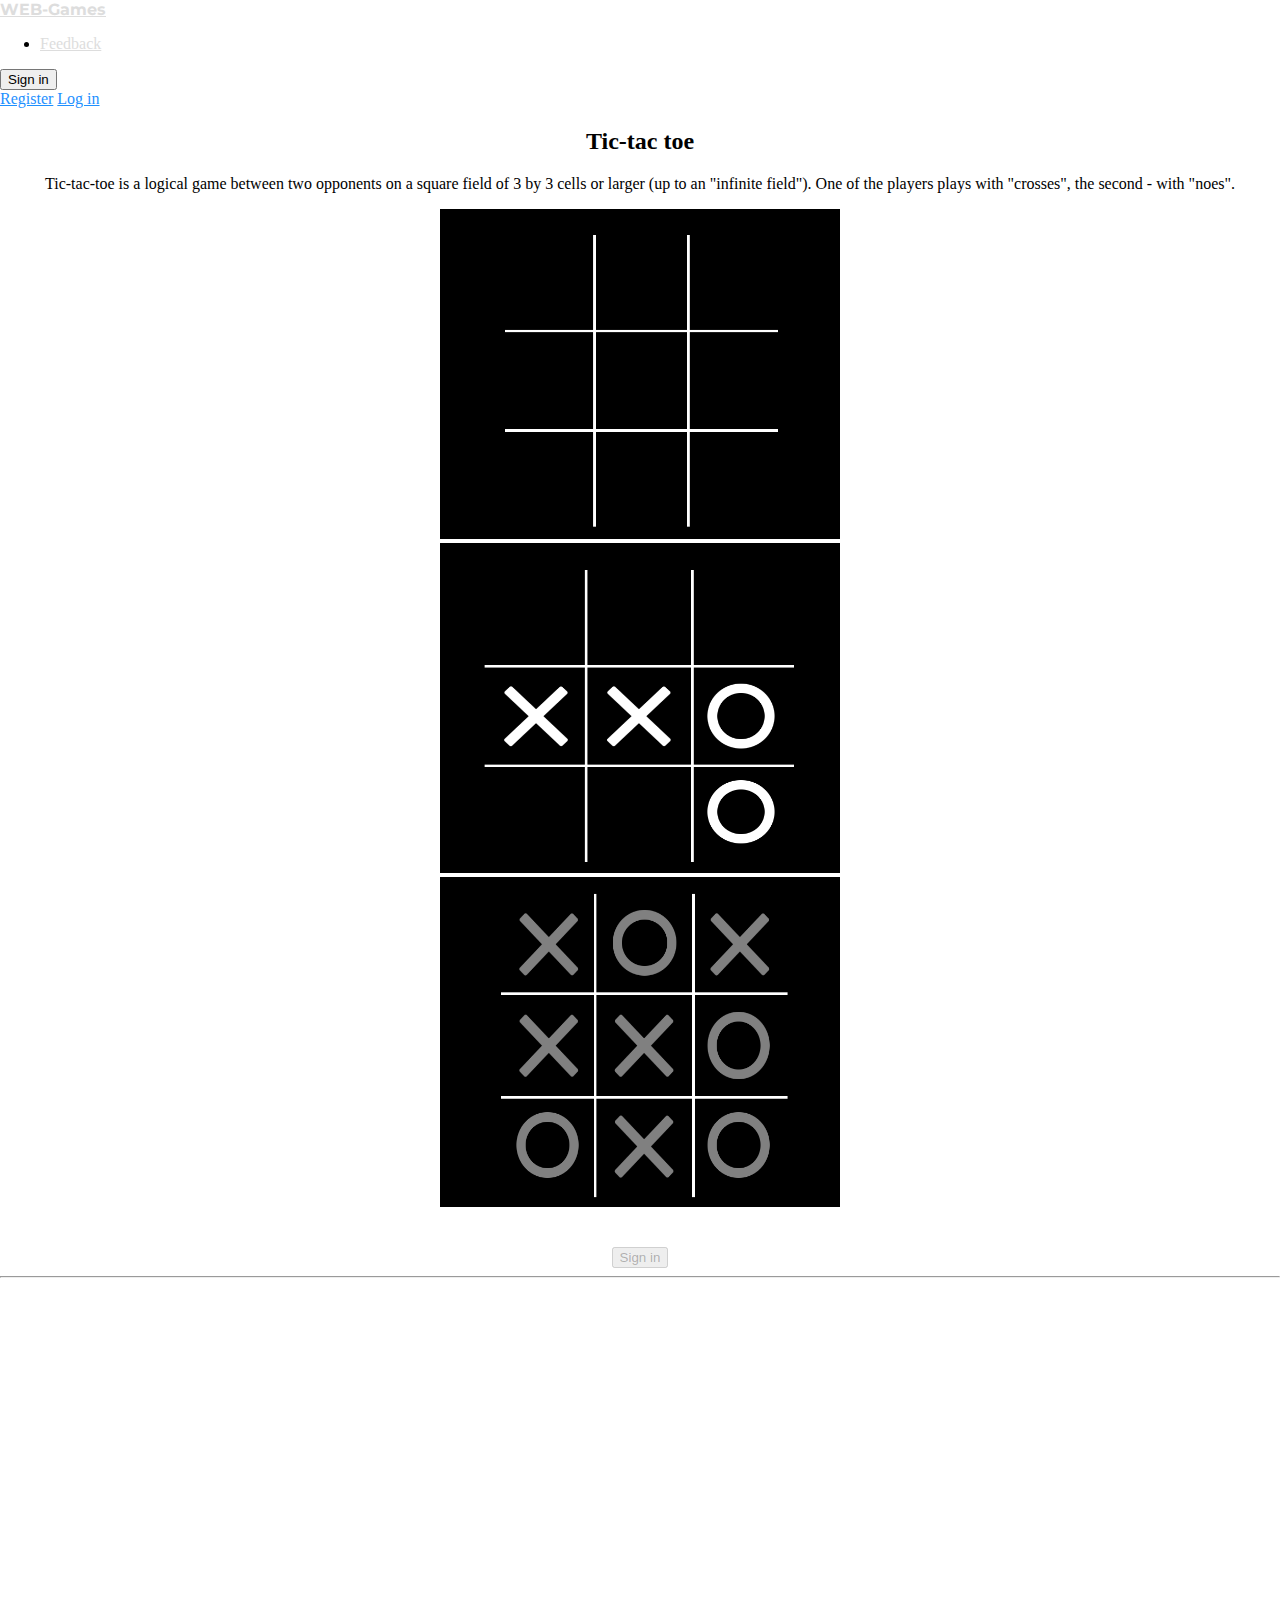
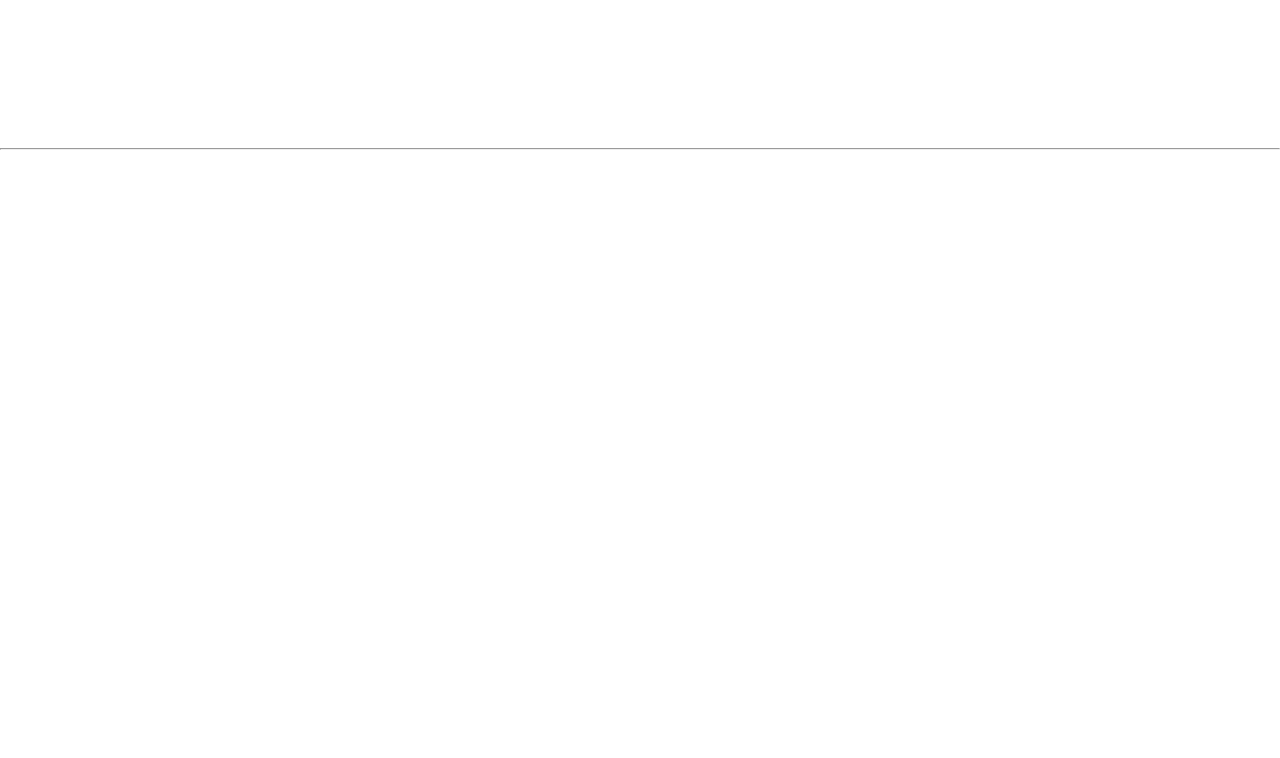
<file: WEBGAMES/index.html>
<!DOCTYPE html>
<html lang="en" dir="ltr" xmlns="http://www.w3.org/1999/html">
<head>
    <meta charset="utf-8">
    <title>WEB Games</title>
    <script src="https://cdn.jsdelivr.net/npm/jquery@3.5.1/dist/jquery.slim.min.js" integrity="sha384-DfXdz2htPH0lsSSs5nCTpuj/zy4C+OGpamoFVy38MVBnE+IbbVYUew+OrCXaRkfj" crossorigin="anonymous"></script>
    <script src="https://cdn.jsdelivr.net/npm/bootstrap@4.6.1/dist/js/bootstrap.bundle.min.js" integrity="sha384-fQybjgWLrvvRgtW6bFlB7jaZrFsaBXjsOMm/tB9LTS58ONXgqbR9W8oWht/amnpF" crossorigin="anonymous"></script>
    <link rel="stylesheet" href="https://cdn.jsdelivr.net/npm/bootstrap@4.6.1/dist/css/bootstrap.min.css" integrity="sha384-zCbKRCUGaJDkqS1kPbPd7TveP5iyJE0EjAuZQTgFLD2ylzuqKfdKlfG/eSrtxUkn" crossorigin="anonymous">
    <link rel="stylesheet" href="css/styles.css">
    <link rel="icon" href="favicon.ico">

    <link rel="preconnect" href="https://fonts.googleapis.com">
    <link rel="preconnect" href="https://fonts.gstatic.com" crossorigin>
    <link href="https://fonts.googleapis.com/css2?family=Montserrat:wght@100&display=swap" rel="stylesheet">
    <script src="https://ajax.googleapis.com/ajax/libs/jquery/3.6.0/jquery.min.js"></script>
    <script>
    $(document).ready(function(){
      $("#tg1").mouseenter(function(){
       window.open("https://t.me/Aventadorous");
      });
    });
    $(document).ready(function(){
      $("#tg2").mouseenter(function(){
       window.open("https://t.me/mukanovtemirlan");
      });
    });
    </script>
</head>
<body>
<header class="navbar navbar-expand-lg navbar-light bg-dark" id="navbar">
    <a class="navbar-brand" style="color: #dddddd" href="index.html"><span id="webgames"><strong>WEB-Games</strong></span></a>
    <div class="collapse navbar-collapse" id="navbarNav">
        <ul class="navbar-nav">
            <li class="nav-item">
                <a class="nav-link"style="color: #dddddd" href="https://mail.google.com/mail/u/0/#inbox?compose=GTvVlcSDZqqKTFQWJvGbckMqzpxZdfFjJnpfZNQxmvRCtjkDqwGKDkxKGSKBHJlgVVrPrhPDhKqzh"><span>Feedback</span></a>
            </li>
        </ul>
    </div>
    <div class="btn-group dropleft">
        <button type="button" class="btn btn-secondary dropdown-toggle" data-toggle="dropdown" aria-haspopup="true" aria-expanded="false">
            Sign in
        </button>
        <div class="dropdown-menu">
            <a class="dropdown-item" href="registration.html">Register</a>
            <a class="dropdown-item" href="signin.html">Log in</a>
        </div>
    </div>
</header>
<div class="games element-animation">
    <h2>Tic-tac toe</h2>
    <p>Tic-tac-toe is a logical game between two opponents on a square field of 3 by 3 cells or larger (up to an "infinite field"). One of the players plays with "crosses", the second - with "noes".</p>
    <div id="carouselExampleSlidesOnly" class="carousel slide" data-ride="carousel">
        <div class="carousel-inner">
            <div class="carousel-item active">
                <img src="tictactoe.png" width="400" height="330" alt="First slide">
            </div>
            <div class="carousel-item">
                <img src="ttc1.png" width="400" height="330" alt="Second slide">
            </div>
            <div class="carousel-item">
                <img src="ttc2.png" width="400" height="330" alt="Third slide">
            </div>
        </div>
    </div>
    <br><br>
    <button type="button" class="btn btn-lg btn-primary" disabled>Sign in</button>
</div>
<hr>
<div class="games element-animation">
    <h2>2048</h2>
    <p>2048  is a browser game written by 19-year-old Italian developer Gabriele Cirulli in the  JavaScript programming language. The playing field has the shape of a 4x4 square. The goal of the game is to get a tile with a face value of "2048".</p>
    <img src="2048.png" class="" alt="2048" height="300" width="300">
    <br><br>
    <button type="button" class="btn btn-lg btn-primary" disabled>Sign in</button>
</div>
<hr>
<div class="games element-animation">
    <h2>Snake</h2>
    <p>The player controls a long, slender snake -like creature that crawls along a plane (generally bounded by walls), collecting food (or other items) while avoiding collision with its own tail and the edges of the playing field. Each time the snake eats a piece of food, it becomes longer, which gradually makes the game more difficult.</p>
    <img src="snake.png" alt="snake" height="300" width="350">
    <br><br>
    <button type="button" class="btn btn-lg btn-primary" disabled>Sign in</button>
</div>
<br>
<div class="card element-animation">
    <div class="card-body">
        <h5 class="card-title" style="color: #dddddd"><strong>WEB-Games</strong></h5>
        <p class="card-text">This site was created for informational and entertainment purposes. The site and it's element have no jurisdictional force.</p>
        <p class="card-text">Site was created by <span id="tg1">Aventador</span> and <span id="tg2">Temirlan.</span></p>
    </div>
</div>
<script src="animation.js"></script>
</body>
</html>
</file>
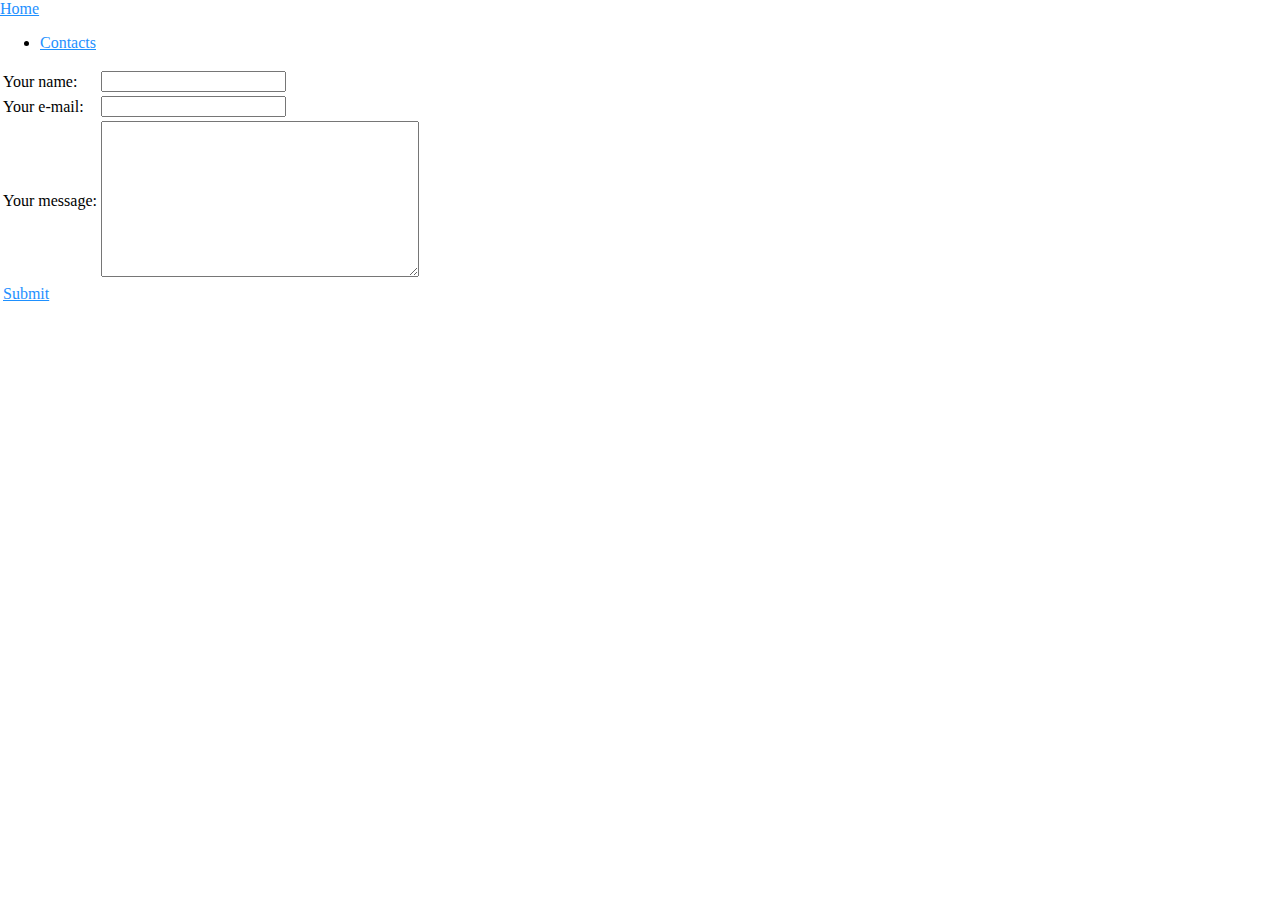
<file: WEBGAMES/feedback.html>
<!DOCTYPE html>
<html lang="en" dir="ltr">
  <head>
    <meta charset="utf-8">
    <title>forms</title>
    <link rel="stylesheet" href="https://cdn.jsdelivr.net/npm/bootstrap@4.6.1/dist/css/bootstrap.min.css" integrity="sha384-zCbKRCUGaJDkqS1kPbPd7TveP5iyJE0EjAuZQTgFLD2ylzuqKfdKlfG/eSrtxUkn" crossorigin="anonymous">
    <link rel="stylesheet" href="css/styles.css">
  </head>
  <body>
    <header class="navbar navbar-expand-lg navbar-light bg-dark" id="navbar">
      <a class="navbar-brand" href="WEB-Games1.html"><span>Home</span></a>
  <div class="collapse navbar-collapse" id="navbarNav">
    <ul class="navbar-nav">
      <li class="nav-item">
        <a class="nav-link" href="contacts.html"><span>Contacts</span></a>
      </li>
    </ul>
  </div>
</header>
    <form class="" action="index.html" method="post">
      <table>
        <tr>
          <td><label>Your name:</label></td>
          <td><input type="text" name="" value=""></td>
        </tr>
        <tr>
          <td><label>Your e-mail:</label></td>
          <td><input type="text" name="" value=""></td>
        </tr>
        <tr>
          <td><label>Your message:</label></td>
          <td><textarea name="text" rows="10" cols="37"></textarea><td>
        </tr>
        <tr>
          <td><a href="#" class="btn btn-primary btn-lg active" role="button" aria-pressed="true">Submit</a></td>
        </tr>
      </table>
    </form>
  </body>
</html>
</file>
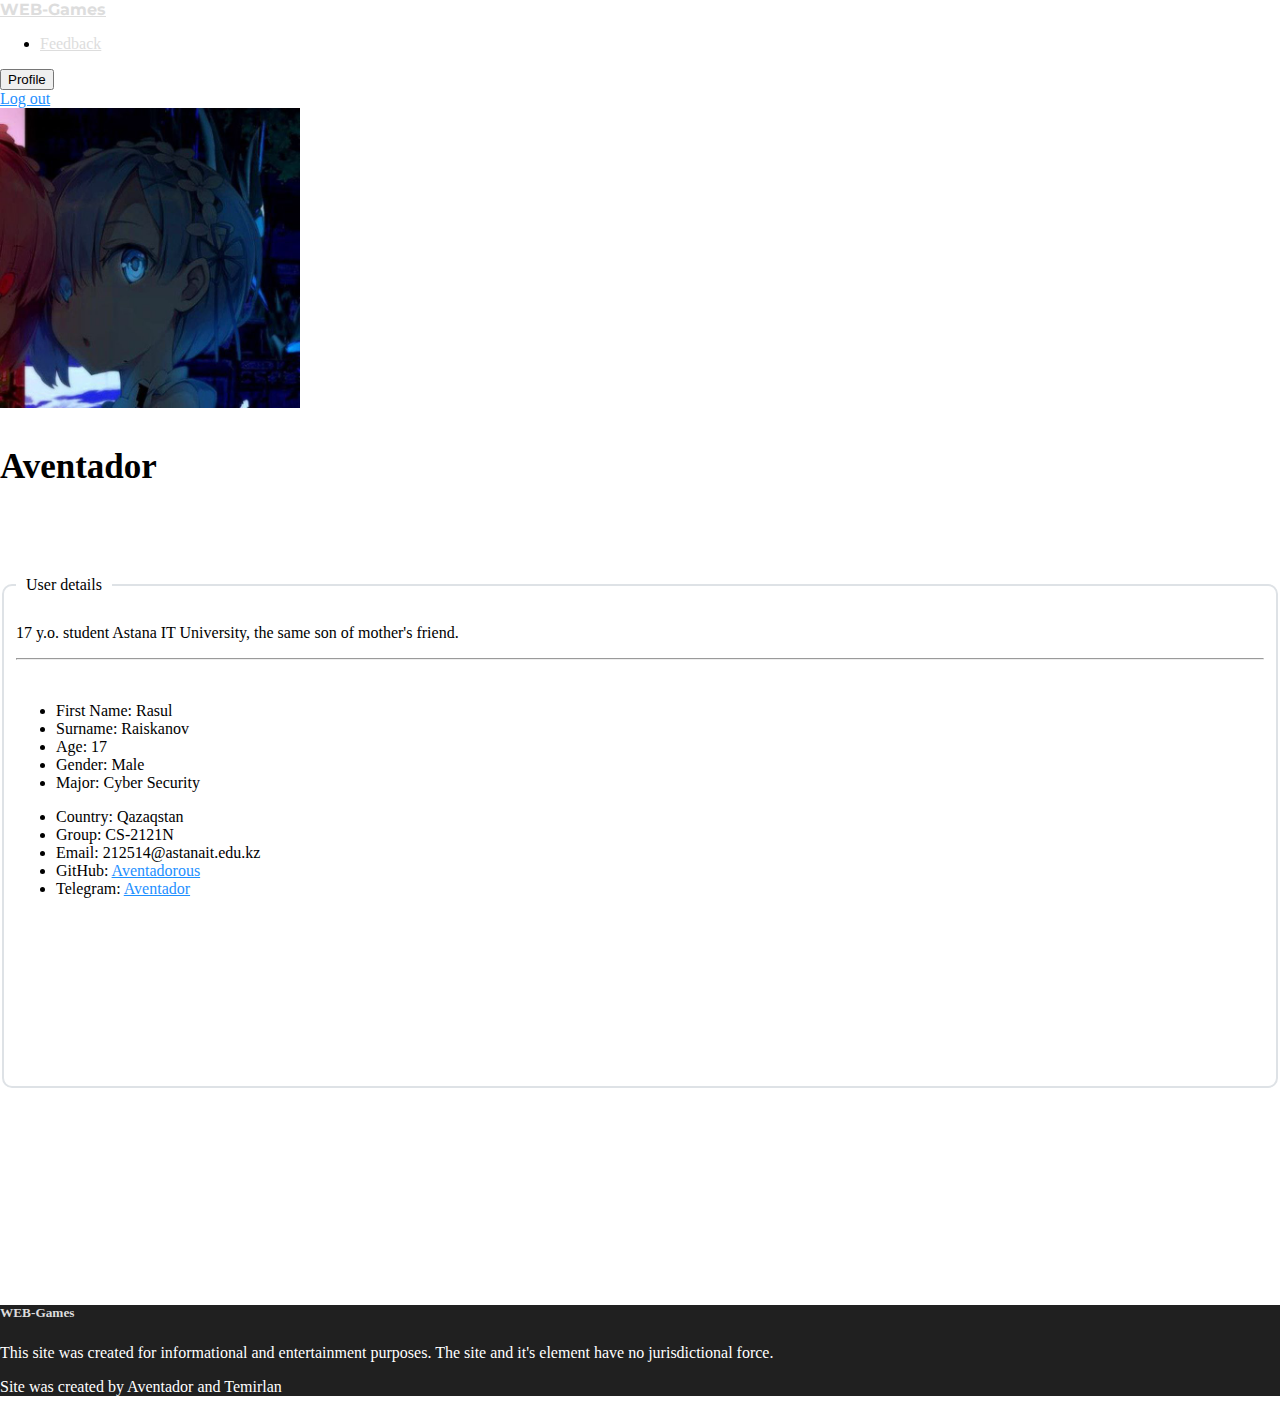
<file: WEBGAMES/profile.html>
<!DOCTYPE html>
<html lang="en" dir="ltr">
  <head>
    <meta charset="utf-8">
    <title>Profile</title>
    <script src="https://cdn.jsdelivr.net/npm/jquery@3.5.1/dist/jquery.slim.min.js" integrity="sha384-DfXdz2htPH0lsSSs5nCTpuj/zy4C+OGpamoFVy38MVBnE+IbbVYUew+OrCXaRkfj" crossorigin="anonymous"></script>
    <script src="https://cdn.jsdelivr.net/npm/bootstrap@4.6.1/dist/js/bootstrap.bundle.min.js" integrity="sha384-fQybjgWLrvvRgtW6bFlB7jaZrFsaBXjsOMm/tB9LTS58ONXgqbR9W8oWht/amnpF" crossorigin="anonymous"></script>
    <link rel="stylesheet" href="https://cdn.jsdelivr.net/npm/bootstrap@4.6.1/dist/css/bootstrap.min.css" integrity="sha384-zCbKRCUGaJDkqS1kPbPd7TveP5iyJE0EjAuZQTgFLD2ylzuqKfdKlfG/eSrtxUkn" crossorigin="anonymous">
    <link rel="stylesheet" href="css/styles.css">
    <link rel="icon" href="favicon.ico">

    <link rel="preconnect" href="https://fonts.googleapis.com">
    <link rel="preconnect" href="https://fonts.gstatic.com" crossorigin>
    <link href="https://fonts.googleapis.com/css2?family=Montserrat:wght@100&display=swap" rel="stylesheet">
    <script src="https://ajax.googleapis.com/ajax/libs/jquery/3.6.0/jquery.min.js"></script>
<script src="https://ajax.googleapis.com/ajax/libs/jquery/3.6.0/jquery.min.js"></script>
<script>
$(document).ready(function(){
$("#tg1").mouseenter(function(){
 window.open("https://youtu.be/dQw4w9WgXcQ");
});
});
$(document).ready(function(){
$("#tg2").mouseenter(function(){
 window.open("https://t.me/mukanovtemirlan");
});
});
</script>
  </head>
  <body>
    <header class="navbar navbar-expand-lg navbar-light bg-dark" id="navbar">
      <a class="navbar-brand" style="color: #dddddd" href="WEB-Games1.html"><span id="webgames"><strong>WEB-Games</strong></span></a>
  <div class="collapse navbar-collapse" id="navbarNav">
    <ul class="navbar-nav">
      <li class="nav-item">
        <a class="nav-link" style="color: #dddddd" href="https://mail.google.com/mail/u/0/#inbox?compose=GTvVlcSDZqqKTFQWJvGbckMqzpxZdfFjJnpfZNQxmvRCtjkDqwGKDkxKGSKBHJlgVVrPrhPDhKqzh"><span>Feedback</span></a>
      </li>
    </ul>
  </div>
      <div class="btn-group dropleft">
        <button type="button" class="btn btn-secondary dropdown-toggle" data-toggle="dropdown" aria-haspopup="true" aria-expanded="false">
          Profile
        </button>
        <div class="dropdown-menu">
          <a class="dropdown-item" href="index.html">Log out</a>
        </div>
      </div>
</header>

      <div class="row element-animation">
        <div class="col-2 mx-5 my-5"> <div>
          <img class="border border-secondary" src="profile.jpg" width="300" height="300">
          <h3 class="display-4 d-flex justify-content-center" style="font-size: 35px">Aventador</h3>
          <br><br></div>
        </div>
        <div class="col-9">
          <br>
          <FIELDSET class="border border-secondary">
            <legend class="float-none w-auto mx-3">User details</legend>
            <br>
            <div class="col">
            <p><span class="mx-1" id="bio">BIO</span></p></div>
            <hr>
            <br>
                <div class="row d-flex">
                  <div class="col-6">
                    <ul class="list-group list-group-flush">
                      <li class="list-group-item d-flex">First Name: <span class="mx-1" id="first_name">FIRST_NAME</span></li>
                      <li class="list-group-item d-flex">Surname: <span class="mx-1" id="surname">SURNAME</span></li>
                      <li class="list-group-item d-flex">Age: <span class="mx-1" id="age">AGE</span></li>
                      <li class="list-group-item d-flex">Gender: <span class="mx-1" id="sex">GENDER</span></li>
                      <li class="list-group-item d-flex">Major: <span class="mx-1" id="major">MAJOR</span></li>
                    </ul>
                  </div>

                  <div class="col-6">
                    <ul class="list-group list-group-flush">
                      <li class="list-group-item d-flex">Country: <span class="mx-1" id="country">COUNTRY</span></li>
                      <li class="list-group-item d-flex">Group: <span class="mx-1" id="group">CS2121N</span></li>
                      <li class="list-group-item d-flex">Email: <span class="mx-1" id="email">EMAIL</span></li>
                      <li class="list-group-item d-flex">GitHub: <a class="mx-1" id="github" href="https://github.com/Aventadorous">GITHUB</a></li>
                      <li class="list-group-item d-flex">Telegram: <a class="mx-1" id="telegram" href="https://t.me/Aventadorous">TELEGRAM</a></li>
                    </ul>
                    <br>
                  </div>
            <br><br><br><br><br><br><br><br></div>
          </FIELDSET>
        </div>
      </div>
          <FIELDSET class="border border-secondary mx-5 my-3 element-animation">
          <legend class="float-none w-auto lead mx-3">Login activity</legend>
            <div class="col">
              <ul class="list-group list-group-flush">
                <br>
                <p class="list-group-item d-flex">First registration date: <span class="mx-1" id="first_date">FIRST_DATE</span></p>
                <p class="list-group-item d-flex">Last activity: <span class="mx-1" id="last_date">LAST_ACTIVITY</span></p>
                <br>
              </ul>
            </div>
          </FIELDSEt>
<br>
<div class="card ">
<div class="card-body">
<h5 class="card-title" style="color: #dddddd" ><strong>WEB-Games</strong></h5>
<p class="card-text">This site was created for informational and entertainment purposes. The site and it's element have no jurisdictional force.</p>
<p class="card-text">Site was created by <span id="tg1">Aventador</span> and <span id="tg2">Temirlan</span></p>
</div>
</div>
    <script src="animation.js"></script>
  </body>
</html>
</file>
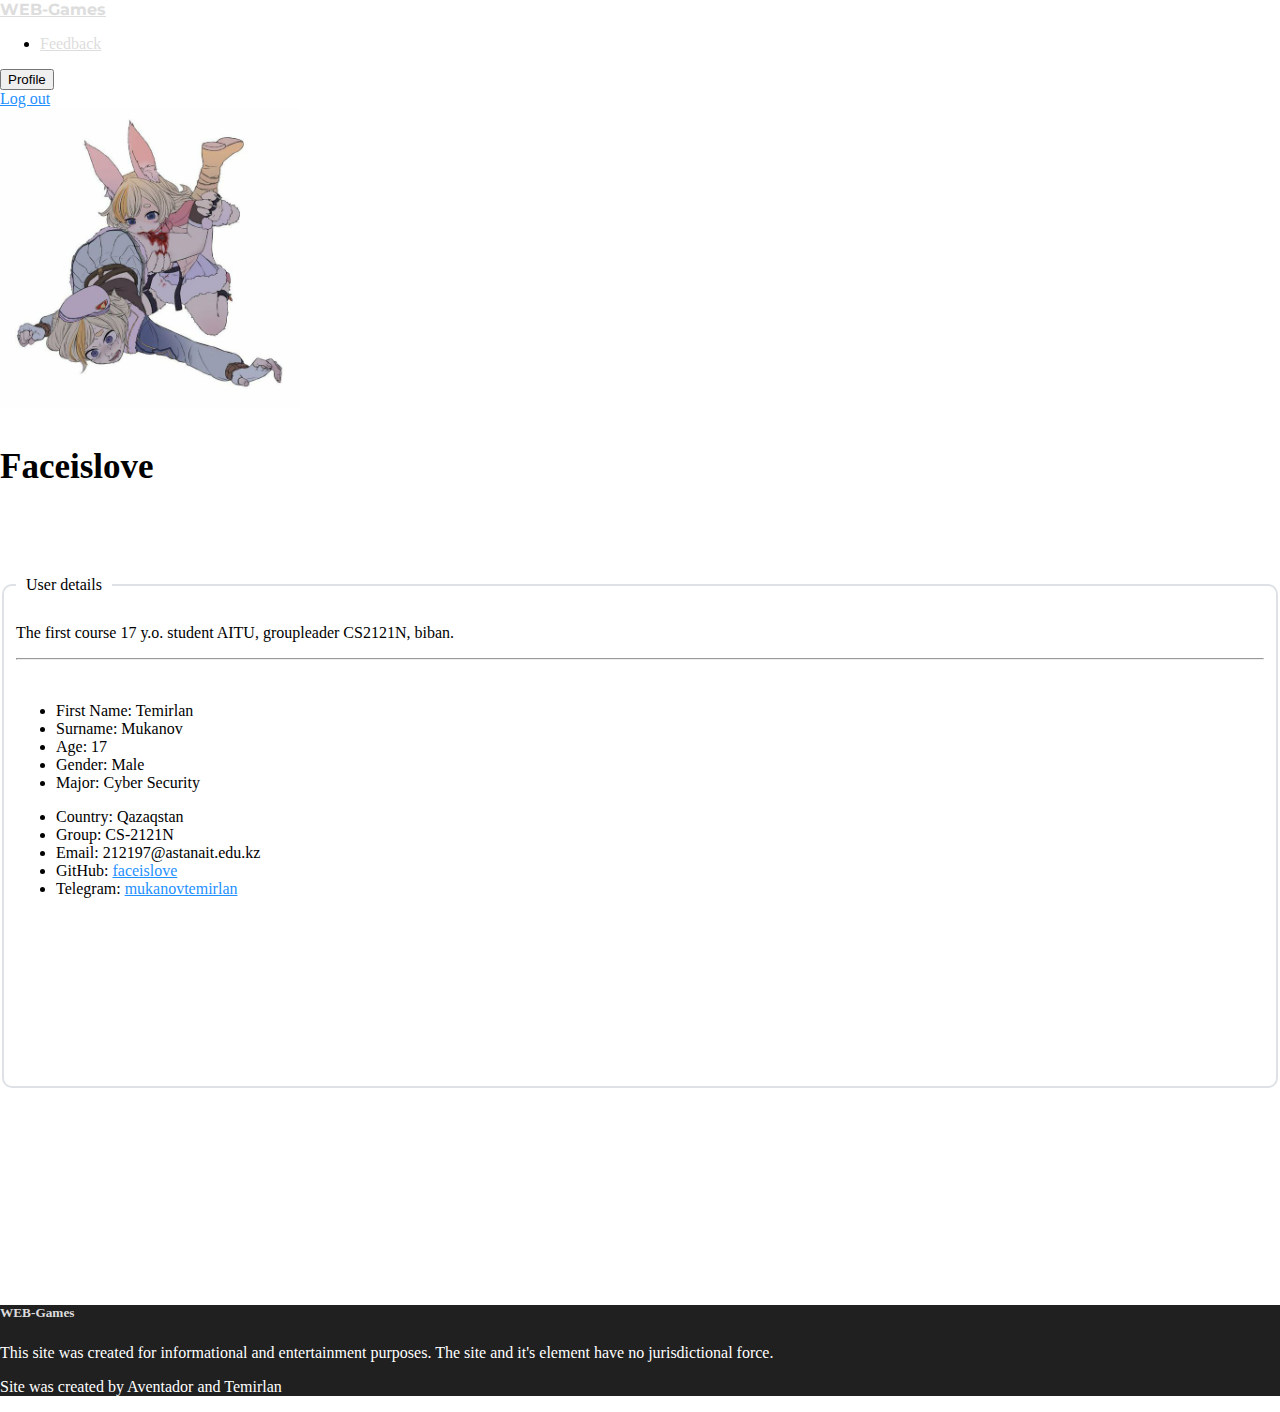
<file: WEBGAMES/profile2.html>
<!DOCTYPE html>
<html lang="en" dir="ltr">
<head>
    <meta charset="utf-8">
    <title>Profile</title>
    <script src="https://cdn.jsdelivr.net/npm/jquery@3.5.1/dist/jquery.slim.min.js" integrity="sha384-DfXdz2htPH0lsSSs5nCTpuj/zy4C+OGpamoFVy38MVBnE+IbbVYUew+OrCXaRkfj" crossorigin="anonymous"></script>
    <script src="https://cdn.jsdelivr.net/npm/bootstrap@4.6.1/dist/js/bootstrap.bundle.min.js" integrity="sha384-fQybjgWLrvvRgtW6bFlB7jaZrFsaBXjsOMm/tB9LTS58ONXgqbR9W8oWht/amnpF" crossorigin="anonymous"></script>
    <link rel="stylesheet" href="https://cdn.jsdelivr.net/npm/bootstrap@4.6.1/dist/css/bootstrap.min.css" integrity="sha384-zCbKRCUGaJDkqS1kPbPd7TveP5iyJE0EjAuZQTgFLD2ylzuqKfdKlfG/eSrtxUkn" crossorigin="anonymous">
    <link rel="stylesheet" href="css/styles.css">
    <link rel="icon" href="favicon.ico">

    <link rel="preconnect" href="https://fonts.googleapis.com">
    <link rel="preconnect" href="https://fonts.gstatic.com" crossorigin>
    <link href="https://fonts.googleapis.com/css2?family=Montserrat:wght@100&display=swap" rel="stylesheet">
    <script src="https://ajax.googleapis.com/ajax/libs/jquery/3.6.0/jquery.min.js"></script>
    <script src="https://ajax.googleapis.com/ajax/libs/jquery/3.6.0/jquery.min.js"></script>
    <script>
        $(document).ready(function(){
            $("#tg1").mouseenter(function(){
                window.open("https://t.me/Aventadorous");
            });
        });
        $(document).ready(function(){
            $("#tg2").mouseenter(function(){
                window.open("https://youtu.be/ao4RCon11eY");
            });
        });
    </script>
</head>
<body>
<header class="navbar navbar-expand-lg navbar-light bg-dark" id="navbar">
    <a class="navbar-brand" style="color: #dddddd" href="WEB-Games2.html"><span id="webgames"><strong>WEB-Games</strong></span></a>
    <div class="collapse navbar-collapse" id="navbarNav">
        <ul class="navbar-nav">
            <li class="nav-item">
                <a class="nav-link" style="color: #dddddd" href="https://mail.google.com/mail/u/0/#inbox?compose=GTvVlcSDZqqKTFQWJvGbckMqzpxZdfFjJnpfZNQxmvRCtjkDqwGKDkxKGSKBHJlgVVrPrhPDhKqzh"><span>Feedback</span></a>
            </li>
        </ul>
    </div>
    <div class="btn-group dropleft">
        <button type="button" class="btn btn-secondary dropdown-toggle" data-toggle="dropdown" aria-haspopup="true" aria-expanded="false">
            Profile
        </button>
        <div class="dropdown-menu">
            <a class="dropdown-item" href="index.html">Log out</a>
        </div>
    </div>
</header>

<div class="row element-animation">
    <div class="col-2 mx-5 my-5"> <div>
        <img class="border border-secondary" src="profile2.jpg" width="300" height="300">
        <h3 class="display-4 d-flex justify-content-center" style="font-size: 35px">Faceislove</h3>
        <br><br></div>
    </div>
    <div class="col-9">
        <br>
        <FIELDSET class="border border-secondary">
            <legend class="float-none w-auto mx-3">User details</legend>
            <br>
            <div class="col">
                <p><span class="mx-1" id="bio2">BIO</span></p></div>
            <hr>
            <br>
            <div class="row d-flex">
                <div class="col-6">
                    <ul class="list-group list-group-flush">
                        <li class="list-group-item d-flex">First Name: <span class="mx-1" id="first_name2">FIRST_NAME</span></li>
                        <li class="list-group-item d-flex">Surname: <span class="mx-1" id="surname2">SURNAME</span></li>
                        <li class="list-group-item d-flex">Age: <span class="mx-1" id="age2">AGE</span></li>
                        <li class="list-group-item d-flex">Gender: <span class="mx-1" id="sex2">GENDER</span></li>
                        <li class="list-group-item d-flex">Major: <span class="mx-1" id="major2">MAJOR</span></li>
                    </ul>
                </div>

                <div class="col-6">
                    <ul class="list-group list-group-flush">
                        <li class="list-group-item d-flex">Country: <span class="mx-1" id="country2">COUNTRY</span></li>
                        <li class="list-group-item d-flex">Group: <span class="mx-1" id="group2">CS2121N</span></li>
                        <li class="list-group-item d-flex">Email: <span class="mx-1" id="email2">EMAIL</span></li>
                        <li class="list-group-item d-flex">GitHub: <a class="mx-1" id="github2" href="https://github.com/faceislove">GITHUB</a></li>
                        <li class="list-group-item d-flex">Telegram: <a class="mx-1" id="telegram2" href="https://t.me/mukanovtemirlan">TELEGRAM</a></li>
                    </ul>
                    <br>
                </div>
                <br><br><br><br><br><br><br><br></div>
        </FIELDSET>
    </div>
</div>
<FIELDSET class="border border-secondary mx-5 my-3 element-animation">
    <legend class="float-none w-auto lead mx-5">Login activity</legend>
    <div class="col">
        <ul class="list-group list-group-flush">
            <br>
            <p class="list-group-item d-flex">First registration date: <span class="mx-1" id="first_date2">FIRST_DATE</span></p>
            <p class="list-group-item d-flex">Last activity: <span class="mx-1" id="last_date2">LAST_ACTIVITY</span></p>
            <br>
        </ul>
    </div>
</FIELDSEt>
<br>
<div class="card">
    <div class="card-body">
        <h5 class="card-title" style="color: #dddddd"><strong>WEB-Games</strong></h5>
        <p class="card-text">This site was created for informational and entertainment purposes. The site and it's element have no jurisdictional force.</p>
        <p class="card-text">Site was created by <span id="tg1">Aventador</span> and <span id="tg2">Temirlan</span></p>
    </div>
</div>
<script src="animation.js"></script>
<script src="profile2.js"></script>
</body>
</html>
</file>
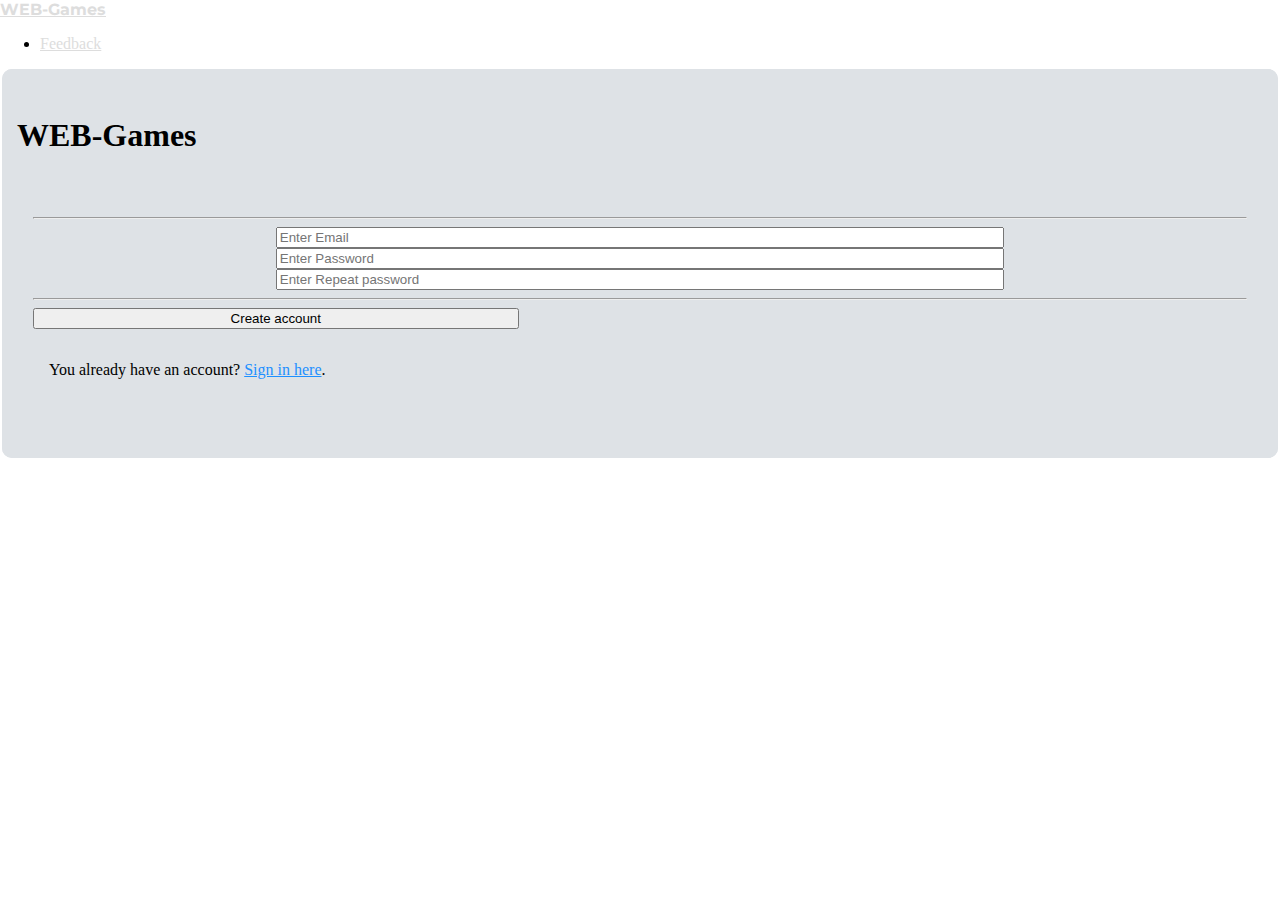
<file: WEBGAMES/registration.html>
<!DOCTYPE html>
<html lang="en" dir="ltr">
  <head>
    <meta charset="utf-8">
    <title>WEB-Games</title>
    <script src="https://cdn.jsdelivr.net/npm/jquery@3.5.1/dist/jquery.slim.min.js" integrity="sha384-DfXdz2htPH0lsSSs5nCTpuj/zy4C+OGpamoFVy38MVBnE+IbbVYUew+OrCXaRkfj" crossorigin="anonymous"></script>
<script src="https://cdn.jsdelivr.net/npm/bootstrap@4.6.1/dist/js/bootstrap.bundle.min.js" integrity="sha384-fQybjgWLrvvRgtW6bFlB7jaZrFsaBXjsOMm/tB9LTS58ONXgqbR9W8oWht/amnpF" crossorigin="anonymous"></script>
    <link rel="stylesheet" href="https://cdn.jsdelivr.net/npm/bootstrap@4.6.1/dist/css/bootstrap.min.css" integrity="sha384-zCbKRCUGaJDkqS1kPbPd7TveP5iyJE0EjAuZQTgFLD2ylzuqKfdKlfG/eSrtxUkn" crossorigin="anonymous">
    <link rel="stylesheet" href="css/styles.css">
    <link rel="icon" href="favicon.ico">
    <link rel="preconnect" href="https://fonts.googleapis.com">
<link rel="preconnect" href="https://fonts.gstatic.com" crossorigin>
<link href="https://fonts.googleapis.com/css2?family=Montserrat:wght@100&display=swap" rel="stylesheet">
  </head>
  <body>
    <header class="navbar navbar-expand-lg navbar-light bg-dark" id="navbar">
      <a class="navbar-brand" style="color: #dddddd" href="index.html"><span id="webgames"><strong>WEB-Games</strong></span></a>
  <div class="collapse navbar-collapse" id="navbarNav">
    <ul class="navbar-nav">
      <li class="nav-item">
        <a class="nav-link" style="color: #dddddd" href="https://mail.google.com/mail/u/0/#inbox?compose=GTvVlcSDZqqKTFQWJvGbckMqzpxZdfFjJnpfZNQxmvRCtjkDqwGKDkxKGSKBHJlgVVrPrhPDhKqzh"><span>Feedback</span></a>
      </li>
    </ul>
  </div>
</header>
    <form>
      <div class="row d-flex justify-content-center element-animation">
        <div class="col-5"><FIELDSET class="my-5 mx-5" style="background-color: #dee2e6; border: 3px solid #dee2e6; border-radius: 10px"><br>
          <h1 class="display-4 text-center" style="background-color: #dee2e6"> WEB-Games </h1>
  <div class="container">
    <br>
    <hr>
    <div class="form-group">
      <center>
        <input type="text" style="width: 60%" class="form-control" placeholder="Enter Email" name="email" id="email" required>
        <br>
        <input type="password" style="width: 60%" class="form-control" placeholder="Enter Password" name="password" id="password" required>
        <br>
        <input type="password" style="width: 60%" class="form-control" placeholder="Enter Repeat password" name="repeat-password" id="repeat-password" required>
      </center>
    </div>
    <hr>
    <div class="text-center">
      <button onclick="check()" style="width: 40%" class="btn btn-primary btn-lg active" aria-pressed="true">Create account</button>
    </div><div class="container">
    <p class="lead">You already have an account? <a href="signin.html">Sign in here</a>.</p>
  </div><br>
    </FIELDSET>
  </div>
      </div>
</form>
    <script src="reg.js"></script>
    <script src="animation.js"></script>
  </body>
</html>
</file>
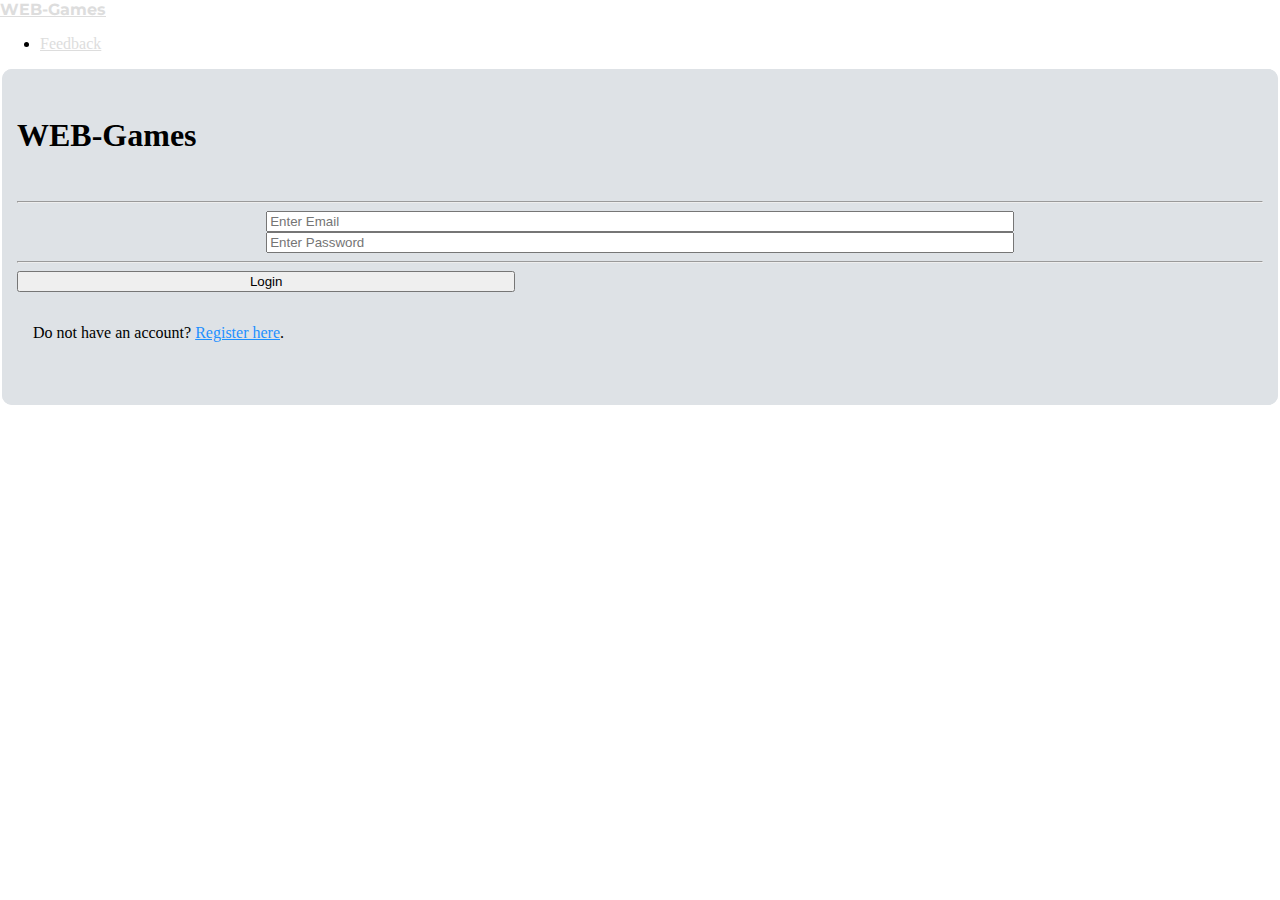
<file: WEBGAMES/signin.html>
<!DOCTYPE html>
<html lang="en" dir="ltr">
  <head>
    <meta charset="utf-8">
    <title>WEB-Games</title>
    <script src="https://cdn.jsdelivr.net/npm/jquery@3.5.1/dist/jquery.slim.min.js" integrity="sha384-DfXdz2htPH0lsSSs5nCTpuj/zy4C+OGpamoFVy38MVBnE+IbbVYUew+OrCXaRkfj" crossorigin="anonymous"></script>
<script src="https://cdn.jsdelivr.net/npm/bootstrap@4.6.1/dist/js/bootstrap.bundle.min.js" integrity="sha384-fQybjgWLrvvRgtW6bFlB7jaZrFsaBXjsOMm/tB9LTS58ONXgqbR9W8oWht/amnpF" crossorigin="anonymous"></script>
    <link rel="stylesheet" href="https://cdn.jsdelivr.net/npm/bootstrap@4.6.1/dist/css/bootstrap.min.css" integrity="sha384-zCbKRCUGaJDkqS1kPbPd7TveP5iyJE0EjAuZQTgFLD2ylzuqKfdKlfG/eSrtxUkn" crossorigin="anonymous">
    <link rel="stylesheet" href="css/styles.css">
    <link rel="icon" href="favicon.ico">

    <link rel="preconnect" href="https://fonts.googleapis.com">
<link rel="preconnect" href="https://fonts.gstatic.com" crossorigin>
<link href="https://fonts.googleapis.com/css2?family=Montserrat:wght@100&display=swap" rel="stylesheet">
  </head>
  <body>
    <header class="navbar navbar-expand-lg navbar-light bg-dark" id="navbar">
      <a class="navbar-brand" style="color: #dddddd" href="index.html"><span id="webgames"><strong>WEB-Games</strong></span></a>
  <div class="collapse navbar-collapse" id="navbarNav">
    <ul class="navbar-nav">
      <li class="nav-item">
        <a class="nav-link" style="color: #dddddd" href="https://mail.google.com/mail/u/0/#inbox?compose=GTvVlcSDZqqKTFQWJvGbckMqzpxZdfFjJnpfZNQxmvRCtjkDqwGKDkxKGSKBHJlgVVrPrhPDhKqzh"><span>Feedback</span></a>
      </li>
    </ul>
  </div>
</header>
    <form>
  <div class="row d-flex justify-content-center element-animation">
    <div class="col-5"><FIELDSET class="my-5 mx-5" style="background-color: #dee2e6; border: 3px solid #dee2e6; border-radius: 10px"><br>
    <h1 class="display-4 text-center" style="background-color: #dee2e6"> WEB-Games </h1>
      <br>
    <hr>
    <div class="form-group">
      <center>
    <input type="text" style="width: 60%" class="form-control" placeholder="Enter Email" name="email" id="email" required>
        <br>
    <input type="password" style="width: 60%" class="form-control" placeholder="Enter Password" name="password" id="password" required>
      </center>
    </div>
    <hr>
    <div class="text-center">
      <button onclick="check()" style="width: 40%" class="btn btn-primary btn-lg active" aria-pressed="true">Login</button>
      <audio id="sound" src="sound-error.mp3"></audio>
      <audio id="sounds" src="sound-signin.mp3"></audio>
    </div><div class="container text-center">
      <p class="lead">Do not have an account? <a href="registration.html">Register here</a>.</p>
    </div><br>
    </FIELDSET>
    </div>
  </div>
    </form>
    <script src="animation.js"></script>
    <script src="login.js"></script>
  </body>
</html>
</file>
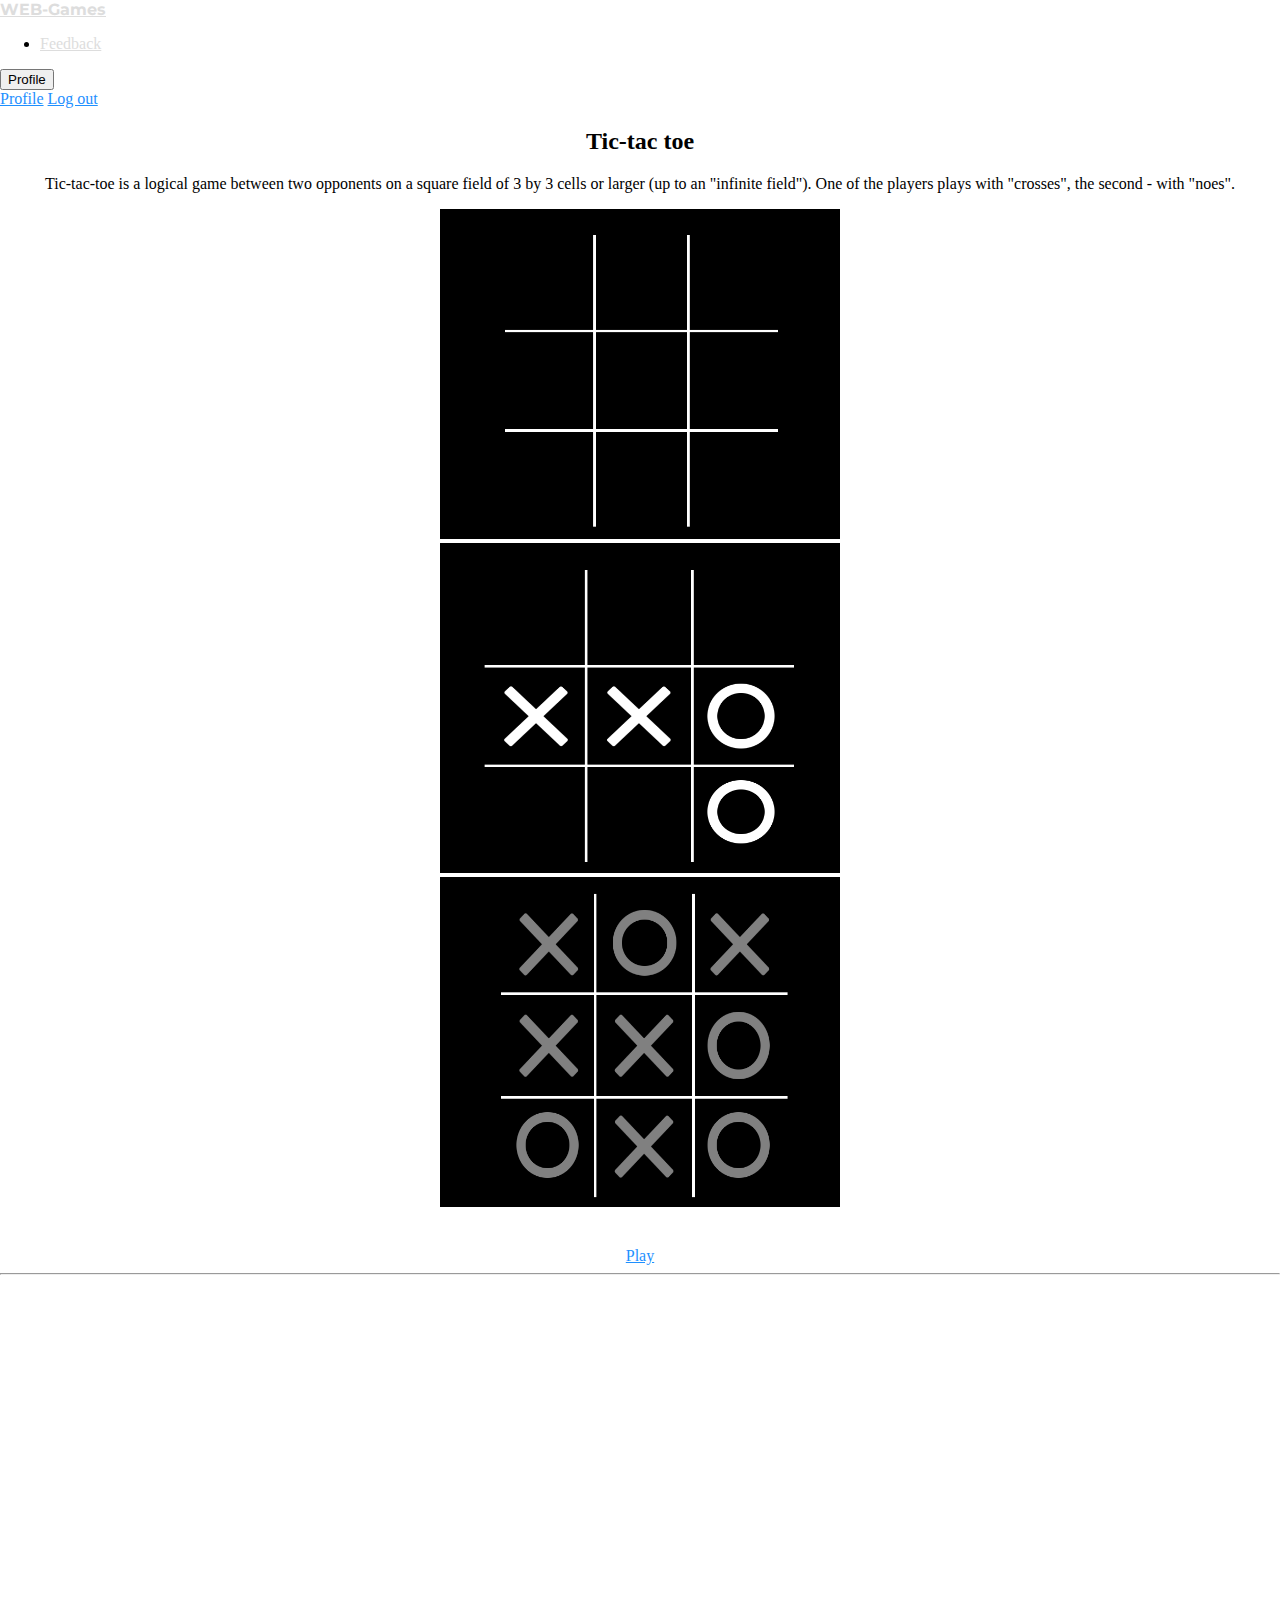
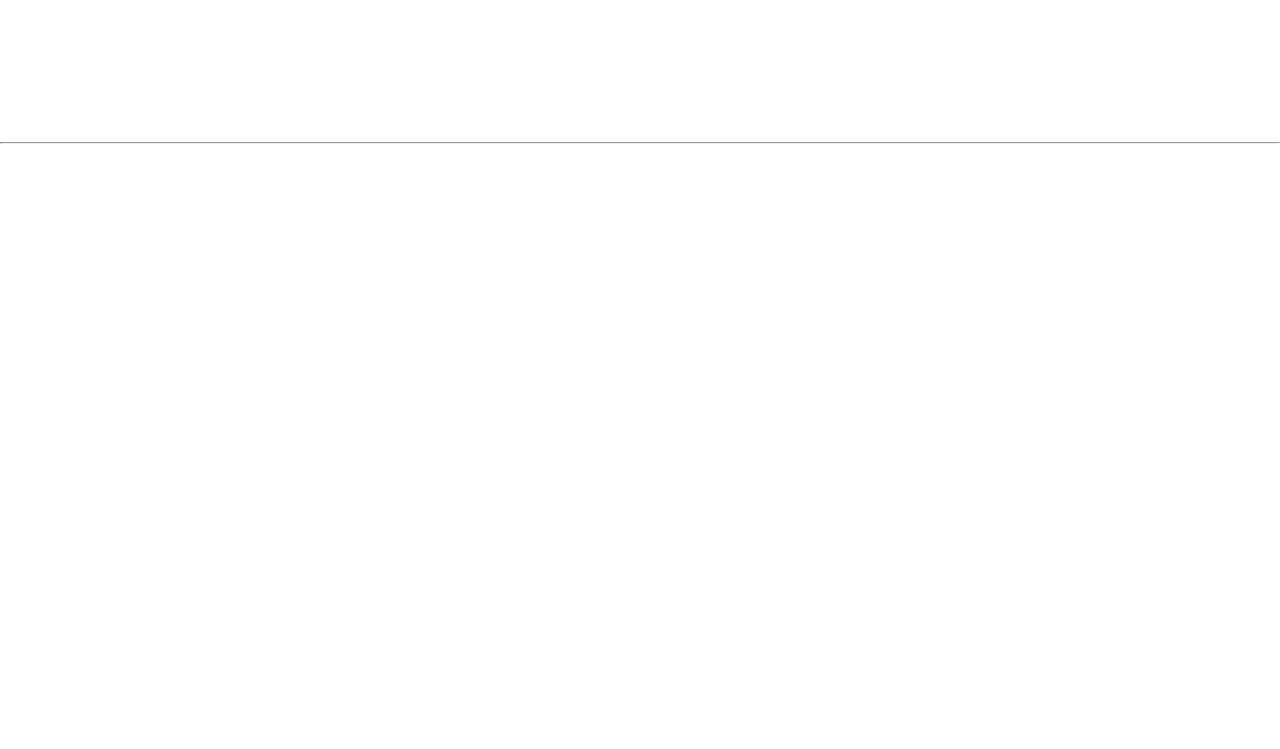
<file: WEBGAMES/WEB-Games1.html>
<!DOCTYPE html>
<html lang="en" dir="ltr" xmlns="http://www.w3.org/1999/html">
  <head>
    <meta charset="utf-8">
    <title>WEB Games</title>
    <script src="https://cdn.jsdelivr.net/npm/jquery@3.5.1/dist/jquery.slim.min.js" integrity="sha384-DfXdz2htPH0lsSSs5nCTpuj/zy4C+OGpamoFVy38MVBnE+IbbVYUew+OrCXaRkfj" crossorigin="anonymous"></script>
<script src="https://cdn.jsdelivr.net/npm/bootstrap@4.6.1/dist/js/bootstrap.bundle.min.js" integrity="sha384-fQybjgWLrvvRgtW6bFlB7jaZrFsaBXjsOMm/tB9LTS58ONXgqbR9W8oWht/amnpF" crossorigin="anonymous"></script>
    <link rel="stylesheet" href="https://cdn.jsdelivr.net/npm/bootstrap@4.6.1/dist/css/bootstrap.min.css" integrity="sha384-zCbKRCUGaJDkqS1kPbPd7TveP5iyJE0EjAuZQTgFLD2ylzuqKfdKlfG/eSrtxUkn" crossorigin="anonymous">
    <link rel="stylesheet" href="css/styles.css">
    <link rel="icon" href="favicon.ico">

    <link rel="preconnect" href="https://fonts.googleapis.com">
<link rel="preconnect" href="https://fonts.gstatic.com" crossorigin>
<link href="https://fonts.googleapis.com/css2?family=Montserrat:wght@100&display=swap" rel="stylesheet">
  <script src="https://ajax.googleapis.com/ajax/libs/jquery/3.6.0/jquery.min.js"></script>
  <script>
  $(document).ready(function(){
  $("#tg1").mouseenter(function(){
   window.open("https://t.me/Aventadorous");
  });
  });
  $(document).ready(function(){
  $("#tg2").mouseenter(function(){
   window.open("https://t.me/mukanovtemirlan");
  });
  });
</script>

  </head>
  <body>
    <header class="navbar navbar-expand-lg navbar-light bg-dark" id="navbar">
      <a class="navbar-brand" style="color: #dddddd" href="WEB-Games1.html"><span id="webgames"><strong>WEB-Games</strong></span></a>
  <div class="collapse navbar-collapse" id="navbarNav">
    <ul class="navbar-nav">
      <li class="nav-item">
        <a class="nav-link" style="color: #dddddd" href="https://mail.google.com/mail/u/0/#inbox?compose=GTvVlcSDZqqKTFQWJvGbckMqzpxZdfFjJnpfZNQxmvRCtjkDqwGKDkxKGSKBHJlgVVrPrhPDhKqzh"><span>Feedback</span></a>
      </li>
    </ul>
  </div>
        <div class="btn-group dropleft">
            <button type="button" class="btn btn-secondary dropdown-toggle" data-toggle="dropdown" aria-haspopup="true" aria-expanded="false">
                Profile
            </button>
            <div class="dropdown-menu">
                <a class="dropdown-item" href="profile.html">Profile</a>
                <a class="dropdown-item" href="index.html">Log out</a>
            </div>
</div>
</header>
    <div class="games element-animation">
      <h2>Tic-tac toe</h2>
      <p>Tic-tac-toe is a logical game between two opponents on a square field of 3 by 3 cells or larger (up to an "infinite field"). One of the players plays with "crosses", the second - with "noes".</p>
      <div id="carouselExampleSlidesOnly" class="carousel slide" data-ride="carousel">
  <div class="carousel-inner">
    <div class="carousel-item active">
      <img src="tictactoe.png" width="400" height="330" alt="First slide">
    </div>
    <div class="carousel-item">
      <img src="ttc1.png" width="400" height="330" alt="Second slide">
    </div>
    <div class="carousel-item">
      <img src="ttc2.png" width="400" height="330" alt="Third slide">
    </div>
  </div>
</div>
      <br><br>
      <a href="https://playtictactoe.org" class="btn btn-primary btn-lg active" role="button" aria-pressed="true">Play</a>
    </div>
    <hr>
    <div class="games element-animation">
      <h2>2048</h2>
      <p>2048  is a browser game written by 19-year-old Italian developer Gabriele Cirulli in the  JavaScript programming language. The playing field has the shape of a 4x4 square. The goal of the game is to get a tile with a face value of "2048".</p>
      <img src="2048.png" class="" alt="2048" height="300" width="300">
      <br><br>
      <a href="https://play2048.co/" class="btn btn-primary btn-lg active" role="button" aria-pressed="true">Play</a>
    </div>
    <hr>
    <div class="games element-animation">
      <h2>Snake</h2>
      <p>The player controls a long, slender snake -like creature that crawls along a plane (generally bounded by walls), collecting food (or other items) while avoiding collision with its own tail and the edges of the playing field. Each time the snake eats a piece of food, it becomes longer, which gradually makes the game more difficult.</p>
      <img src="snake.png" alt="snake" height="300" width="350">
      <br><br>
      <a href="https://www.googlesnake.com" class="btn btn-primary btn-lg active" role="button" aria-pressed="true">Play</a>
    </div>
    <br>
    <div class="card element-animation">
  <div class="card-body">
    <h5 class="card-title" style="color: #dddddd"><strong>WEB-Games</strong></h5>
    <p class="card-text">This site was created for informational and entertainment purposes. The site and it's element have no jurisdictional force.</p>
    <p class="card-text">Site was created by <span id="tg1">Aventador</span> and <span id="tg2">Temirlan.</span></p>
  </div>
</div>
    <script src="animation.js"></script>
  </body>
</html>
</file>
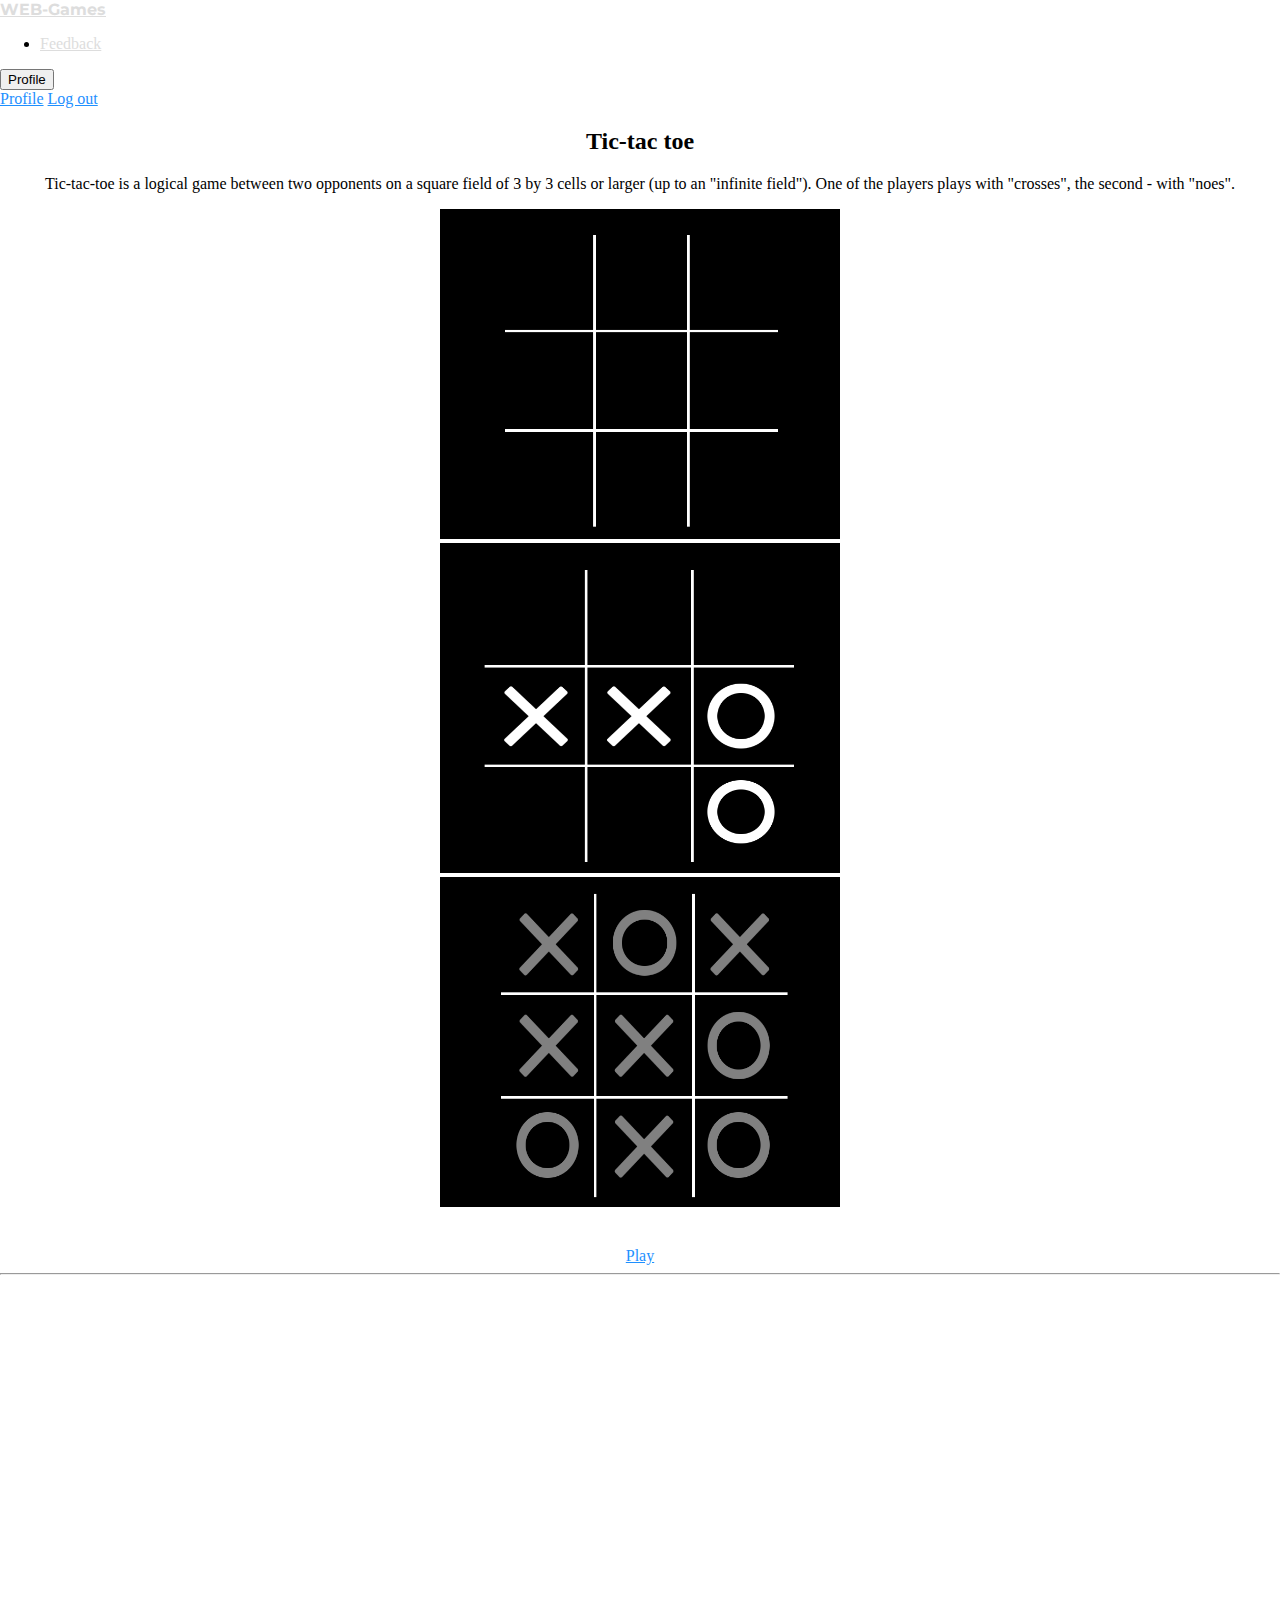
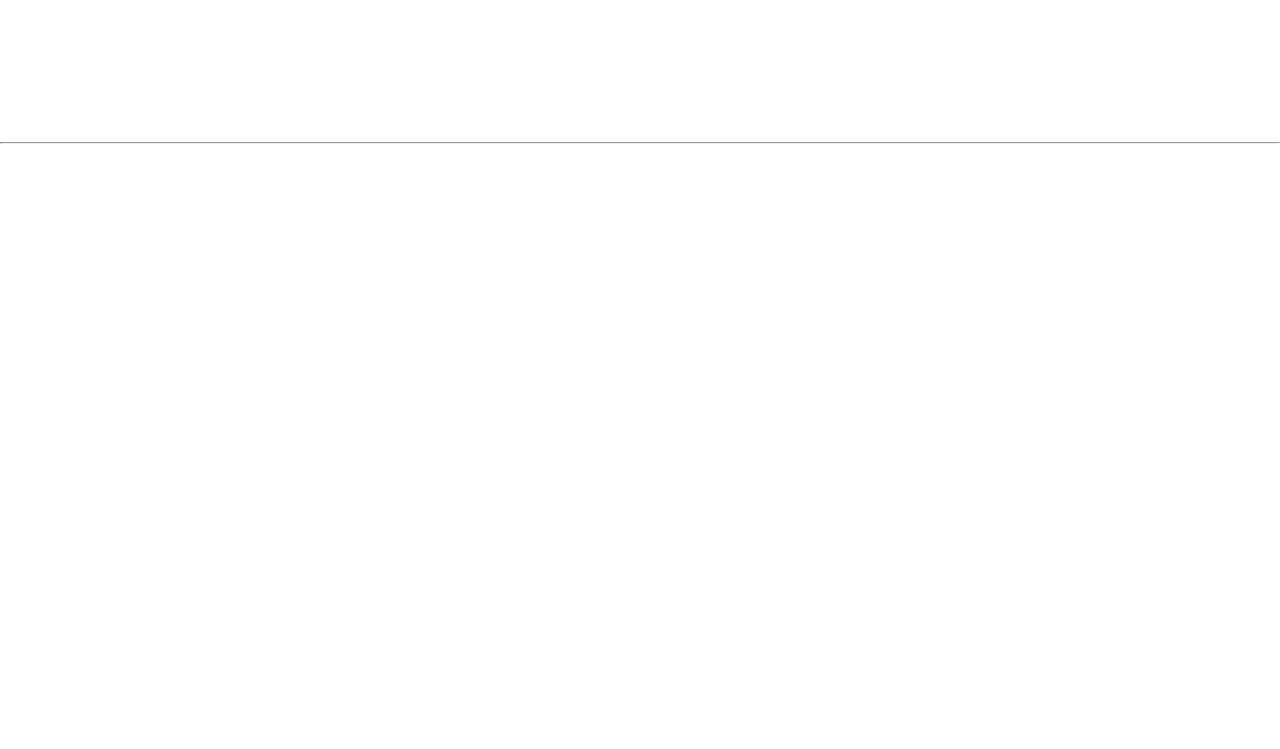
<file: WEBGAMES/WEB-Games2.html>
<!DOCTYPE html>
<html lang="en" dir="ltr" xmlns="http://www.w3.org/1999/html">
<head>
    <meta charset="utf-8">
    <title>WEB Games</title>
    <script src="https://cdn.jsdelivr.net/npm/jquery@3.5.1/dist/jquery.slim.min.js" integrity="sha384-DfXdz2htPH0lsSSs5nCTpuj/zy4C+OGpamoFVy38MVBnE+IbbVYUew+OrCXaRkfj" crossorigin="anonymous"></script>
    <script src="https://cdn.jsdelivr.net/npm/bootstrap@4.6.1/dist/js/bootstrap.bundle.min.js" integrity="sha384-fQybjgWLrvvRgtW6bFlB7jaZrFsaBXjsOMm/tB9LTS58ONXgqbR9W8oWht/amnpF" crossorigin="anonymous"></script>
    <link rel="stylesheet" href="https://cdn.jsdelivr.net/npm/bootstrap@4.6.1/dist/css/bootstrap.min.css" integrity="sha384-zCbKRCUGaJDkqS1kPbPd7TveP5iyJE0EjAuZQTgFLD2ylzuqKfdKlfG/eSrtxUkn" crossorigin="anonymous">
    <link rel="stylesheet" href="css/styles.css">
    <link rel="icon" href="favicon.ico">

    <link rel="preconnect" href="https://fonts.googleapis.com">
    <link rel="preconnect" href="https://fonts.gstatic.com" crossorigin>
    <link href="https://fonts.googleapis.com/css2?family=Montserrat:wght@100&display=swap" rel="stylesheet">
    <script src="https://ajax.googleapis.com/ajax/libs/jquery/3.6.0/jquery.min.js"></script>
    <script>
        $(document).ready(function(){
            $("#tg1").mouseenter(function(){
                window.open("https://t.me/Aventadorous");
            });
        });
        $(document).ready(function(){
            $("#tg2").mouseenter(function(){
                window.open("https://t.me/mukanovtemirlan");
            });
        });
    </script>

</head>
<body>
<header class="navbar navbar-expand-lg navbar-light bg-dark" id="navbar">
    <a class="navbar-brand" style="color: #dddddd" href="WEB-Games1.html"><span id="webgames"><strong>WEB-Games</strong></span></a>
    <div class="collapse navbar-collapse" id="navbarNav">
        <ul class="navbar-nav">
            <li class="nav-item">
                <a class="nav-link" style="color: #dddddd" href="https://mail.google.com/mail/u/0/#inbox?compose=GTvVlcSDZqqKTFQWJvGbckMqzpxZdfFjJnpfZNQxmvRCtjkDqwGKDkxKGSKBHJlgVVrPrhPDhKqzh"><span>Feedback</span></a>
            </li>
        </ul>
    </div>
    <div class="btn-group dropleft">
        <button type="button" class="btn btn-secondary dropdown-toggle" data-toggle="dropdown" aria-haspopup="true" aria-expanded="false">
            Profile
        </button>
        <div class="dropdown-menu">
            <a class="dropdown-item" href="profile2.html">Profile</a>
            <a class="dropdown-item" href="index.html">Log out</a>
        </div>
    </div>
</header>
<div class="games element-animation">
    <h2>Tic-tac toe</h2>
    <p>Tic-tac-toe is a logical game between two opponents on a square field of 3 by 3 cells or larger (up to an "infinite field"). One of the players plays with "crosses", the second - with "noes".</p>
    <div id="carouselExampleSlidesOnly" class="carousel slide" data-ride="carousel">
        <div class="carousel-inner">
            <div class="carousel-item active">
                <img src="tictactoe.png" width="400" height="330" alt="First slide">
            </div>
            <div class="carousel-item">
                <img src="ttc1.png" width="400" height="330" alt="Second slide">
            </div>
            <div class="carousel-item">
                <img src="ttc2.png" width="400" height="330" alt="Third slide">
            </div>
        </div>
    </div>
    <br><br>
    <a href="https://playtictactoe.org" class="btn btn-primary btn-lg active" role="button" aria-pressed="true">Play</a>
</div>
<hr>
<div class="games element-animation">
    <h2>2048</h2>
    <p>2048  is a browser game written by 19-year-old Italian developer Gabriele Cirulli in the  JavaScript programming language. The playing field has the shape of a 4x4 square. The goal of the game is to get a tile with a face value of "2048".</p>
    <img src="2048.png" class="" alt="2048" height="300" width="300">
    <br><br>
    <a href="https://play2048.co/" class="btn btn-primary btn-lg active" role="button" aria-pressed="true">Play</a>
</div>
<hr>
<div class="games element-animation">
    <h2>Snake</h2>
    <p>The player controls a long, slender snake -like creature that crawls along a plane (generally bounded by walls), collecting food (or other items) while avoiding collision with its own tail and the edges of the playing field. Each time the snake eats a piece of food, it becomes longer, which gradually makes the game more difficult.</p>
    <img src="snake.png" alt="snake" height="300" width="350">
    <br><br>
    <a href="https://www.googlesnake.com" class="btn btn-primary btn-lg active" role="button" aria-pressed="true">Play</a>
</div>
<br>
<div class="card element-animation">
    <div class="card-body">
        <h5 class="card-title" style="color: #dddddd"><strong>WEB-Games</strong></h5>
        <p class="card-text">This site was created for informational and entertainment purposes. The site and it's element have no jurisdictional force.</p>
        <p class="card-text">Site was created by <span id="tg1">Aventador</span> and <span id="tg2">Temirlan.</span></p>
    </div>
</div>
<script src="animation.js"></script>
</body>
</html>
</file>
<file: WEBGAMES/css/styles.css>
a {
  color: white;
  background-color: dark;
  margin-left: auto;
  margin-right: auto;
}
body {
  background-color: white;
  margin: 0;
}

#webgames{
  font-family: 'Montserrat', sans-serif;
}
#tglinks{
  color: black;
}
#navbarNav {
  background-color: dark;
}
#intro {
  margin-left: 1em;
}
#carouselExampleFade{
  margin-left: auto;
  margin-right: auto;
}
#dropdownMenuLink{
  margin-right: 1em;
}
.card{
  background-color: #202020;
}
.card-text{
  color: white;
}
.games {
  text-align: center;
}


* {box-sizing: border-box}

.container {
  padding: 16px;
}


input[type=text]:focus, input[type=password]:focus {
  background-color: #ddd;
  outline: none;
}


a {
  color: dodgerblue;
}

@-webkit-keyframes Appearance {
  0% {opacity: 0;}
  100% {opacity: 1;}
}

@-o-keyframes Appearance {
  0% {opacity: 0;}
  100% {opacity: 1;}
}

@-moz-keyframes Appearance {
  0% {opacity: 0;}
  100% {opacity: 1;}
}
.element-animation {
  opacity: 0;
}
.element-animation.element-show {
  opacity: 1;
  transition: opacity 3s;
}

fieldset{
  border: 2px solid #dee2e6;
  border-radius: 10px;
}
legend{
  width:inherit;
  padding:0 10px;
  border-bottom:none;
  float: none;
  margin-bottom: -10px;
  border-right: 5px;
}
</file>
